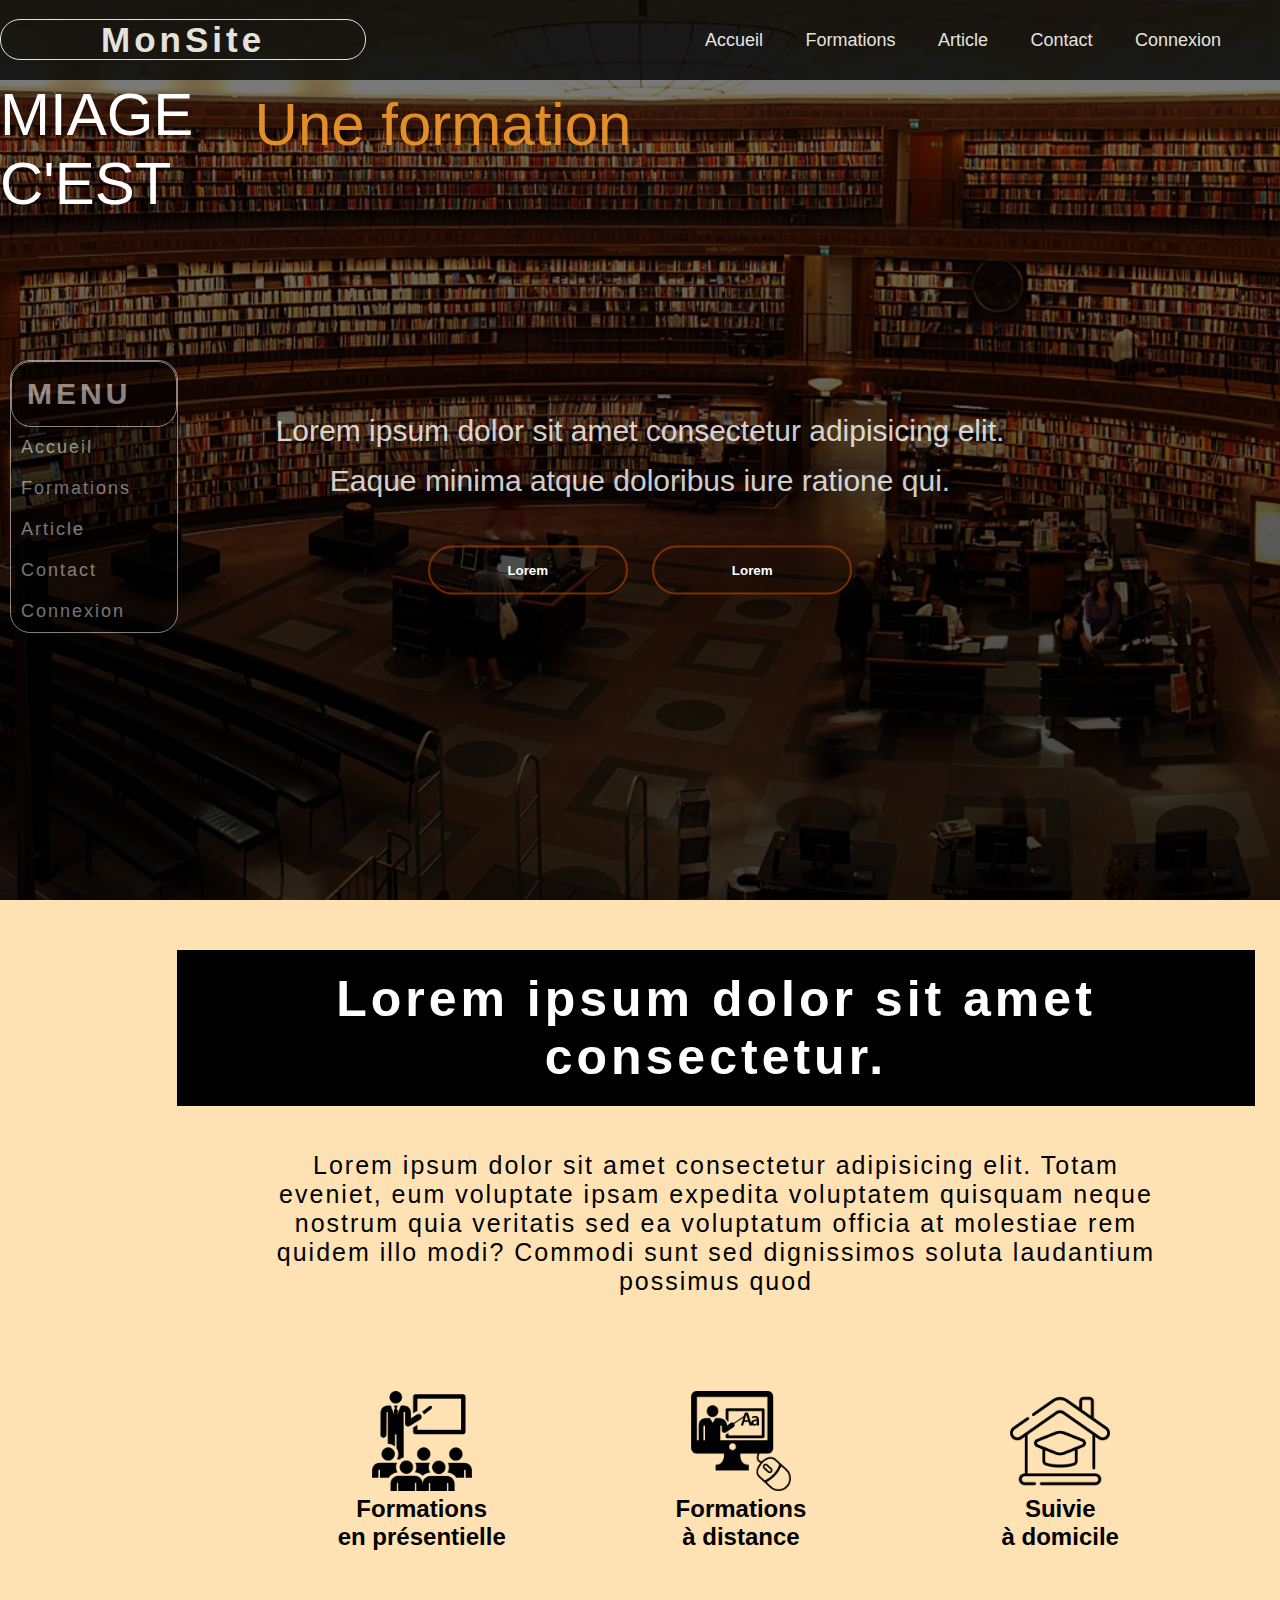
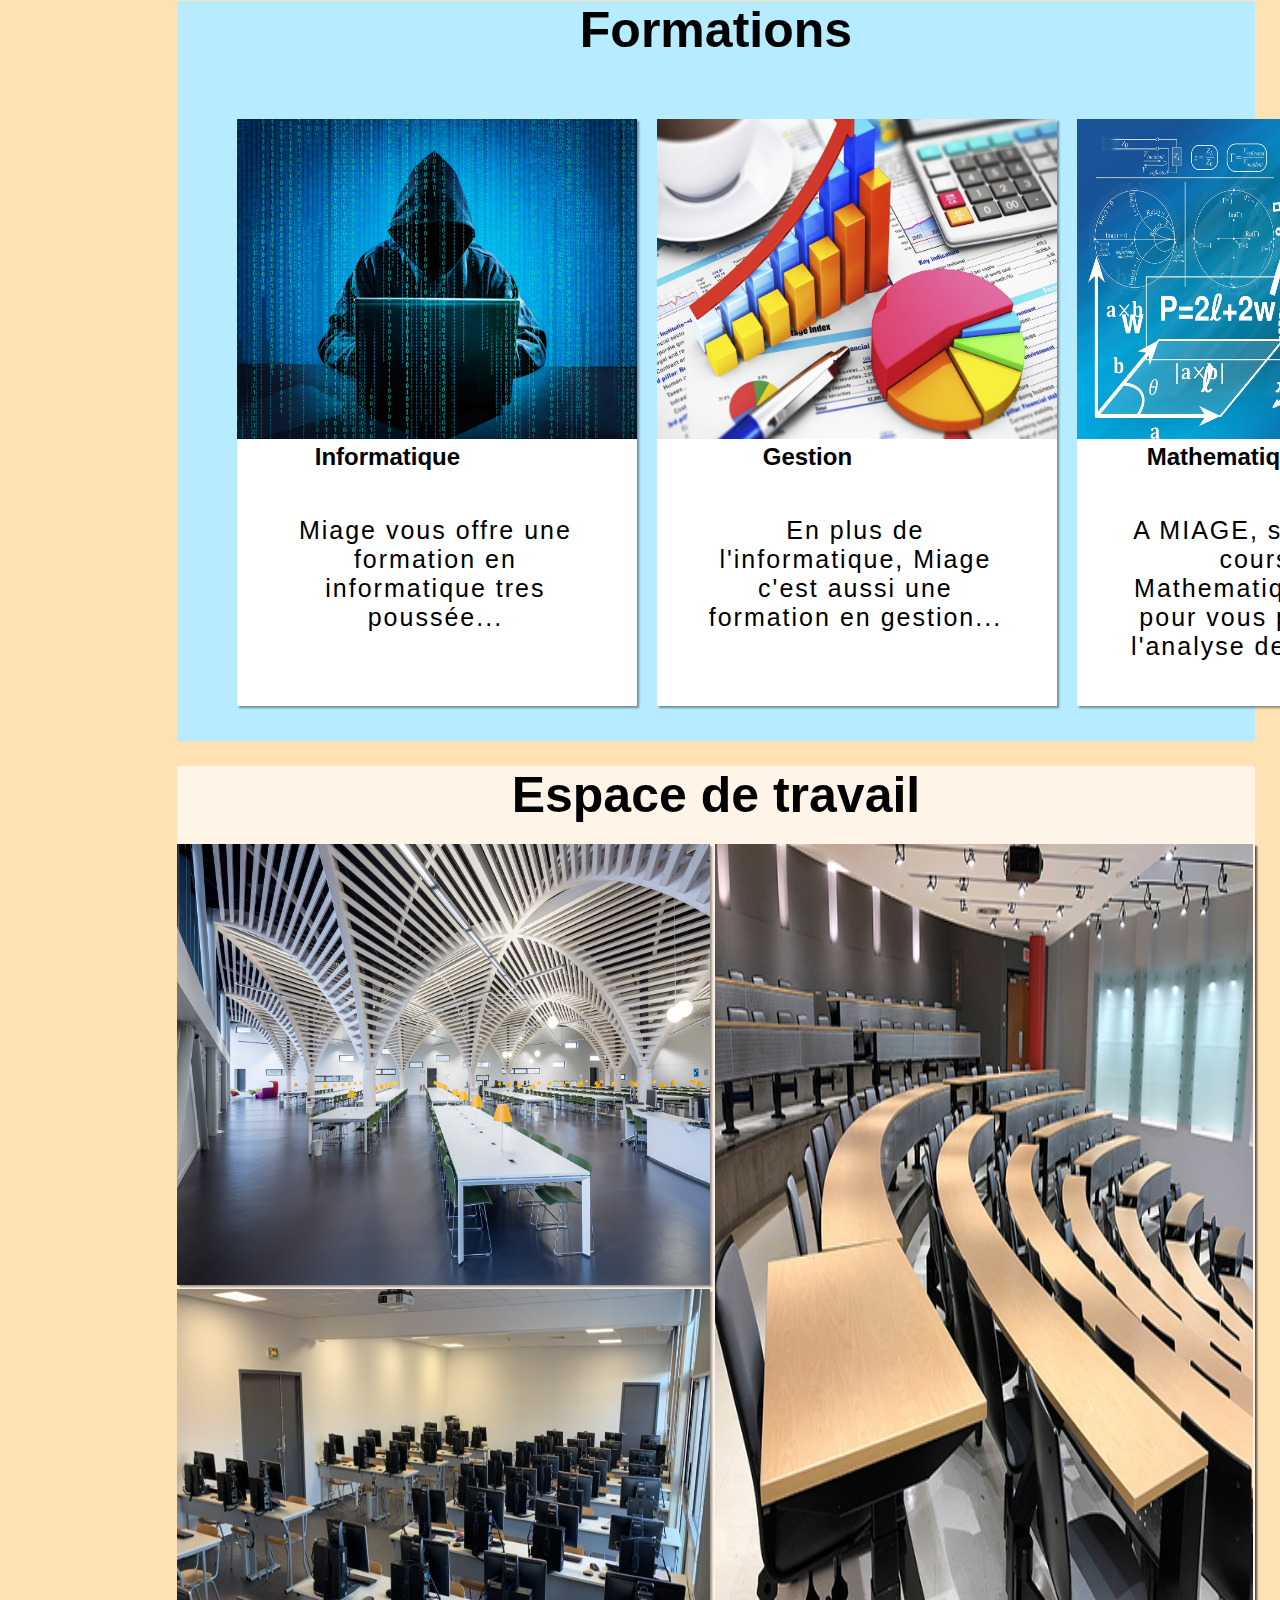
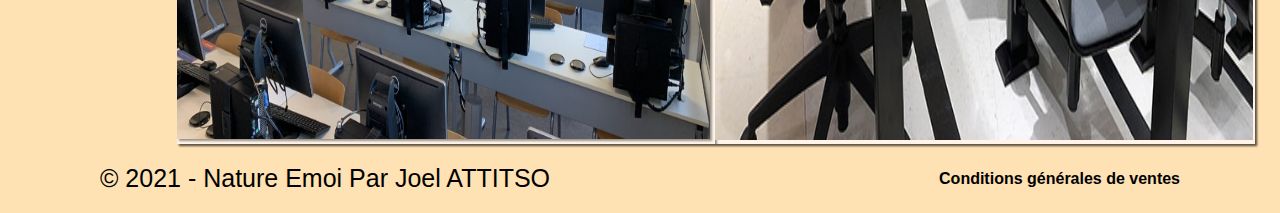
<file: index.html>
<!DOCTYPE html>
<html lang="fr">
<head>
    <meta charset="UTF-8">
    <meta http-equiv="X-UA-Compatible" content="IE=edge">
    <meta name="viewport" content="width=device-width, initial-scale=1.0">
    <title>Document</title>
    <link rel="stylesheet" href="css/style.css">
</head>
<body>
    <header>
        <nav>
            <label class="logo">MonSite</label>
            <ul>
                <li><a href="#">Accueil</a></li>
                <li><a href="#">Formations</a></li>
                <li><a href="#">Article</a></li>
                <li><a href="#">Contact</a></li>
                <li><a class="active" href="login/login_page.html">Connexion</a></li>
            </ul>
        </nav>
        <div class="texteBx">
            <div class="one">MIAGE C'EST</div>
            <ul class="two">
                <li><span>Une formation de qualitée</span></li>
                <li><span>Un diplôme de valeur</span></li>
                <li><span>L'école qui vous faut</span></li>
                <li><span>Un diplôme de valeur</span></li>
            </ul>
        </div>
        <div class="header_content">
            <h4>Lorem ipsum dolor sit amet consectetur adipisicing elit. <br> Eaque minima atque doloribus iure ratione qui.</h4>
            <div>
                <button type="button"><span></span>Lorem</button>
                <button type="button"><span></span>Lorem</button>
            </div>
        </div>
    </header>
    <div id="content">
        <nav>
            <h1 class="logo">MENU</h1>
            <ul>
                <li><a href="#">Accueil</a></li>
                <li><a href="php/users_list.php">Formations</a></li>
                <li><a href="#">Article</a></li>
                <li><a href="#">Contact</a></li>
                <li><a href="login/login_page.html">Connexion</a></li>
            </ul>
        </nav>
        <section id="main_section">

            <h1 class="firsth1">Lorem ipsum dolor sit amet consectetur.</h1>
            <p class="para_description">Lorem ipsum dolor sit amet consectetur adipisicing 
                elit. Totam eveniet, eum voluptate ipsam expedita 
                voluptatem quisquam neque nostrum quia veritatis sed 
                ea voluptatum officia at molestiae rem quidem illo modi? 
                Commodi sunt sed dignissimos soluta laudantium possimus quod
            </p>
            <section class="services">
                <div class="services_chlid">
                    <img src="assets/icons/salle-de-classe.png" alt="">
                    <h2>Formations <br> en présentielle</h2>
                </div>
                <div class="services_chlid">
                    <img src="assets/icons/cours-en-ligne.png" alt="">
                    <h2>Formations <br> à distance</h2>
                </div>
                <div class="services_chlid">
                    <img src="assets/icons/enseignement-a-domicile.png" alt="">
                    <h2>Suivie <br> à domicile</h2>
                </div>
            </section>
            <section class="formation">
                <h1>Formations</h1>
                <div class="formationBx">
                    <div>
                        <img src="assets/images/hacker.jpg" alt="">
                        <h2>Informatique</h2>
                        <p>Miage vous offre une formation en informatique tres poussée...</p>
                    </div>
                    <div>
                        <img src="assets/images/gestion-des-entreprises.jpg" alt="">
                        <h2>Gestion</h2>
                        <p>En plus de l'informatique, Miage c'est aussi une formation en gestion...</p>
                    </div>
                    <div>
                        <img src="assets/images/geometry-g11ec9b88b_1920.jpg" alt="">
                        <h2>Mathematique</h2>
                        <p>A MIAGE, se sont des cours de Mathematique conçus pour vous préparer a l'analyse des données</p>
                    </div>
                </div>
            </section>
            <section class="workspaceBx">
                <h1>Espace de travail</h1>
                <div class="workspaceBxdiv">
                    <div class="firstdiv">
                        <div class="firstdiv1">
                            <img src="assets/images/espace de travail.jpg" alt="">
                        </div>
                        <div class="firstdiv2"><img src="assets/images/ordi1.jpg" alt=""></div>
                    </div>
                    <div class="seconddiv">
                        <img src="assets/images/salle-ibm.jpg" alt="">
                    </div>
                </div>
            </section>
            <!-- <section class="formation">
                
                <p>Structuré selon l'architecture des études supérieures LMD (Licence, Master, Doctorat),</p>
                <p>Accessible dès la première année de Licence après l’obtention du Baccalauréat,</p>
                <p>Dès la Licence et a fortiori en Master, le Parcours MIAGE_ donne à ses étudiants une double compétence en sciences numériques et en management.</p>
            </section> -->
        </section>
        
    </div>
    <footer>
        <p class="copyright">&copy; 2021 - Nature Emoi Par Joel ATTITSO</p>
        <a href="" class="cgv">Conditions générales de ventes</a>
    </footer>
</body>
</html>
</file>
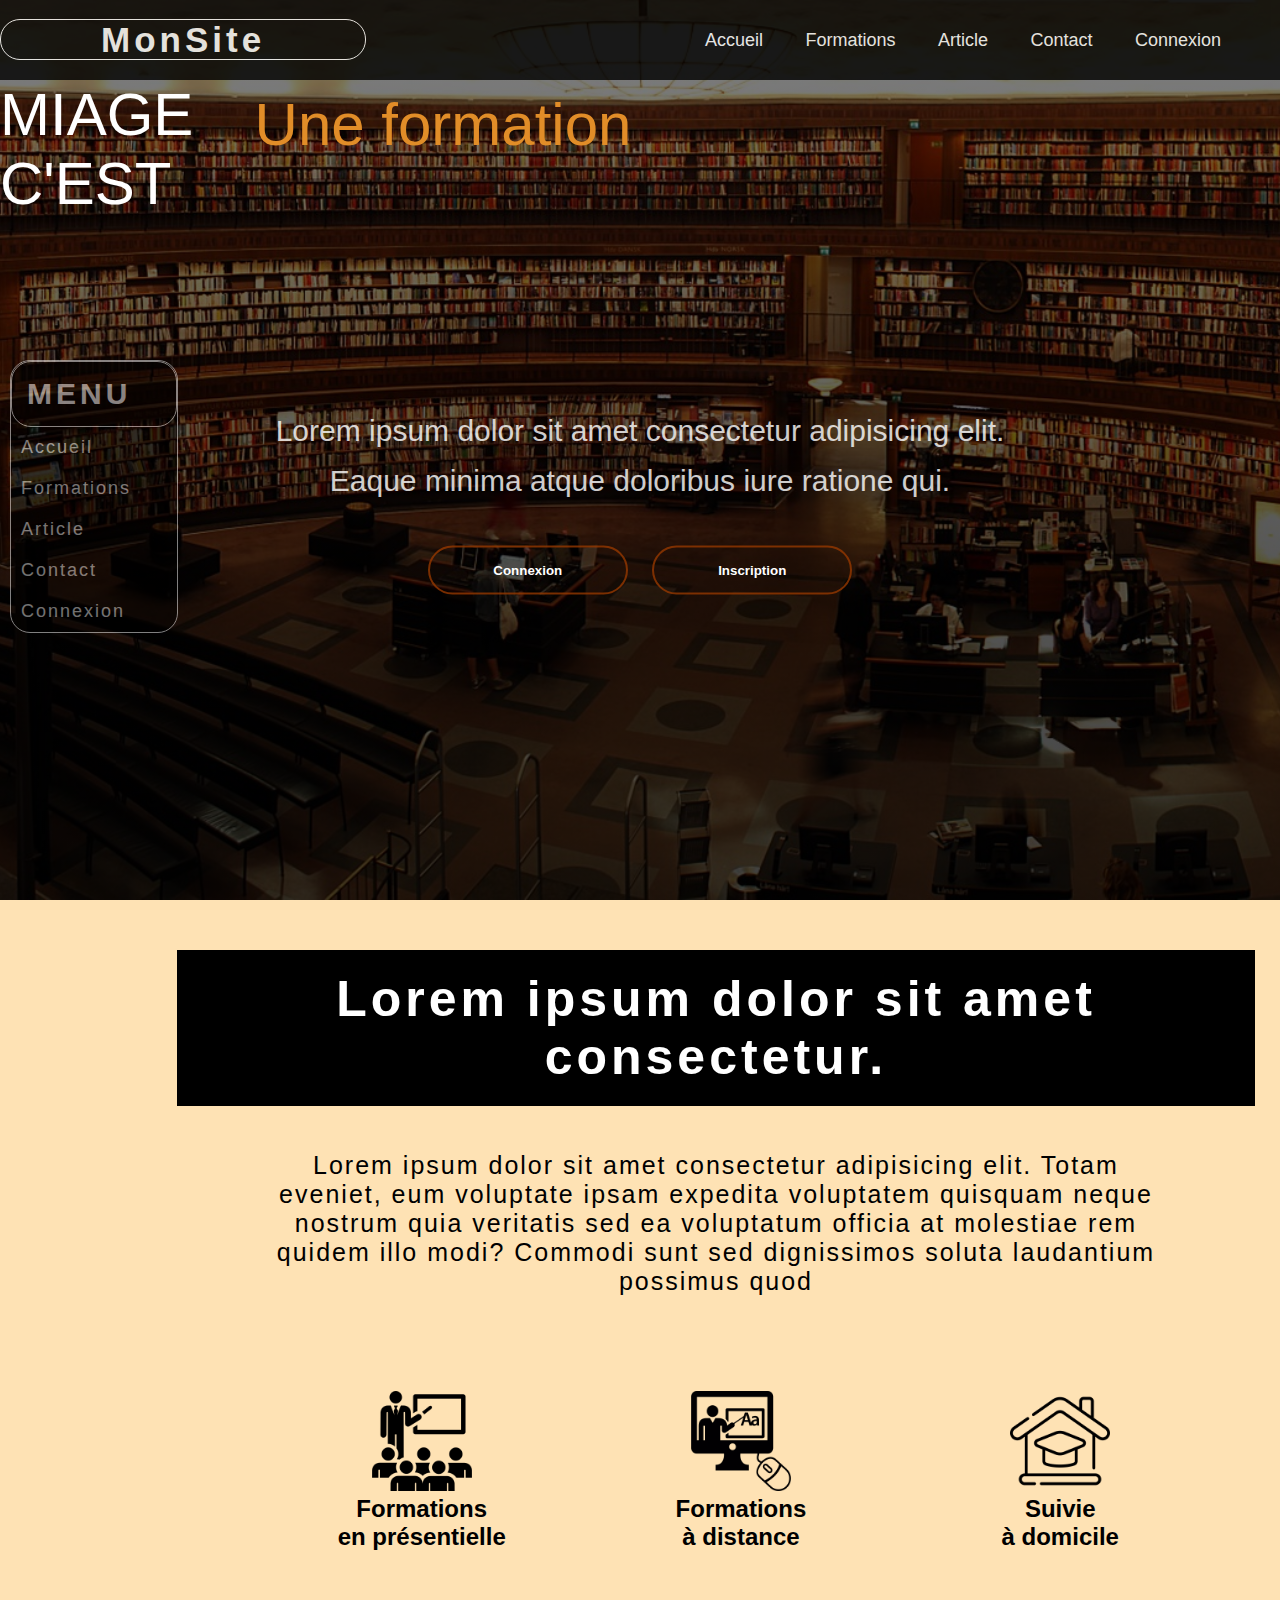
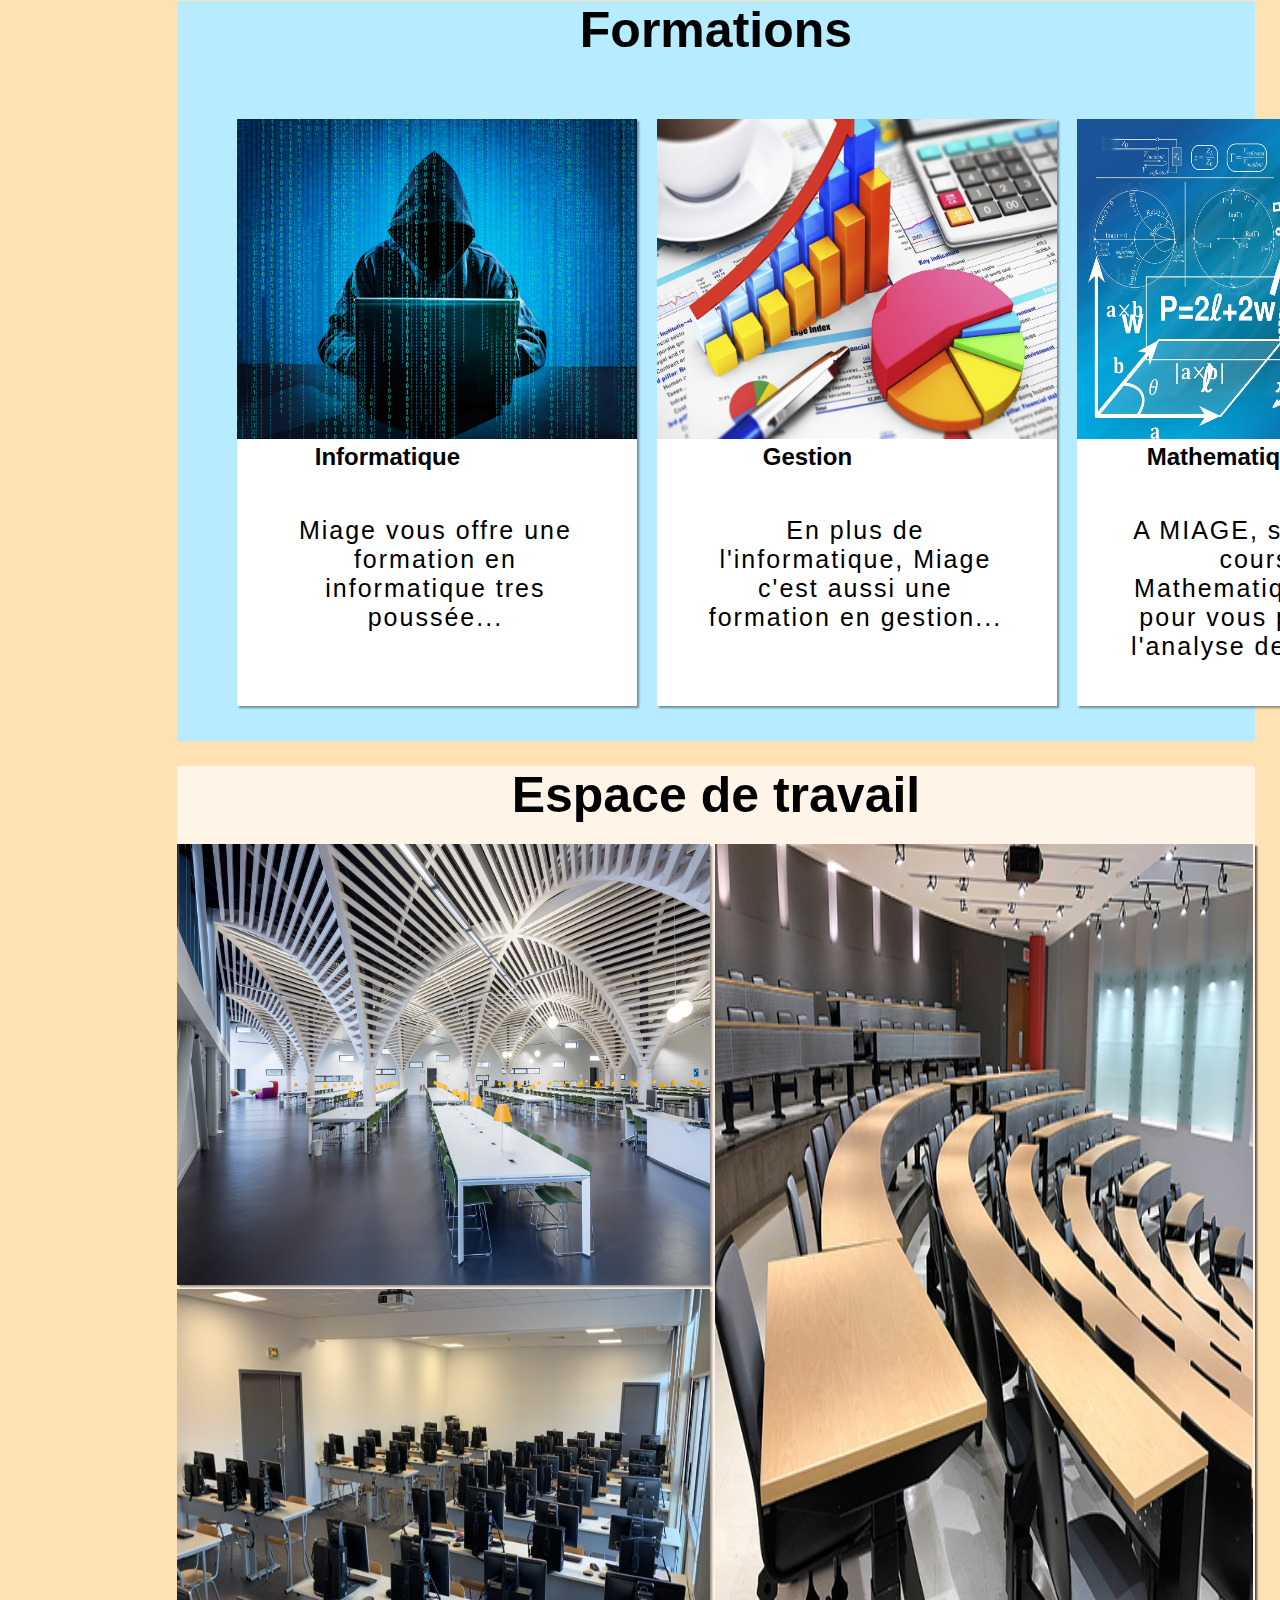
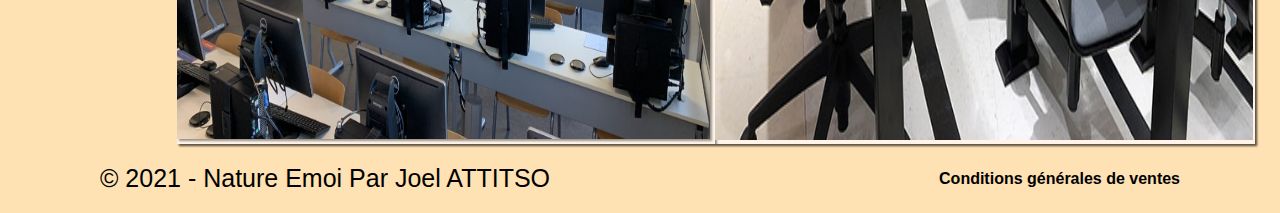
<file: Version 1/index.html>
<!DOCTYPE html>
<html lang="fr">
<head>
    <meta charset="UTF-8">
    <meta http-equiv="X-UA-Compatible" content="IE=edge">
    <meta name="viewport" content="width=device-width, initial-scale=1.0">
    <title>Document</title>
    <link rel="stylesheet" href="css/style.css">
</head>
<body>
    <header>
        <nav>
            <label class="logo">MonSite</label>
            <ul>
                <li><a href="#">Accueil</a></li>
                <li><a href="#">Formations</a></li>
                <li><a href="#">Article</a></li>
                <li><a href="#">Contact</a></li>
                <li><a class="active" href="login/login_page.html">Connexion</a></li>
            </ul>
        </nav>
        <div class="texteBx">
            <div class="one">MIAGE C'EST</div>
            <ul class="two">
                <li><span>Une formation de qualitée</span></li>
                <li><span>Un diplôme de valeur</span></li>
                <li><span>L'école qui vous faut</span></li>
                <li><span>Un diplôme de valeur</span></li>
            </ul>
        </div>
        <div class="header_content">
            <h4>Lorem ipsum dolor sit amet consectetur adipisicing elit. <br> Eaque minima atque doloribus iure ratione qui.</h4>
            <div>
                <button type="button"><span></span>Connexion</button>
                <button type="button"><span></span>Inscription</button>
            </div>
        </div>
    </header>
    <div id="content">
        <nav>
            <h1 class="logo">MENU</h1>
            <ul>
                <li><a href="#">Accueil</a></li>
                <li><a href="php/users_list.php">Formations</a></li>
                <li><a href="#">Article</a></li>
                <li><a href="#">Contact</a></li>
                <li><a href="login/login_page.html">Connexion</a></li>
            </ul>
        </nav>
        <section id="main_section">

            <h1 class="firsth1">Lorem ipsum dolor sit amet consectetur.</h1>
            <p class="para_description">Lorem ipsum dolor sit amet consectetur adipisicing 
                elit. Totam eveniet, eum voluptate ipsam expedita 
                voluptatem quisquam neque nostrum quia veritatis sed 
                ea voluptatum officia at molestiae rem quidem illo modi? 
                Commodi sunt sed dignissimos soluta laudantium possimus quod
            </p>
            <section class="services">
                <div class="services_chlid">
                    <img src="assets/icons/salle-de-classe.png" alt="">
                    <h2>Formations <br> en présentielle</h2>
                </div>
                <div class="services_chlid">
                    <img src="assets/icons/cours-en-ligne.png" alt="">
                    <h2>Formations <br> à distance</h2>
                </div>
                <div class="services_chlid">
                    <img src="assets/icons/enseignement-a-domicile.png" alt="">
                    <h2>Suivie <br> à domicile</h2>
                </div>
            </section>
            <section class="formation">
                <h1>Formations</h1>
                <div class="formationBx">
                    <div>
                        <img src="assets/images/hacker.jpg" alt="">
                        <h2>Informatique</h2>
                        <p>Miage vous offre une formation en informatique tres poussée...</p>
                    </div>
                    <div>
                        <img src="assets/images/gestion-des-entreprises.jpg" alt="">
                        <h2>Gestion</h2>
                        <p>En plus de l'informatique, Miage c'est aussi une formation en gestion...</p>
                    </div>
                    <div>
                        <img src="assets/images/geometry-g11ec9b88b_1920.jpg" alt="">
                        <h2>Mathematique</h2>
                        <p>A MIAGE, se sont des cours de Mathematique conçus pour vous préparer a l'analyse des données</p>
                    </div>
                </div>
            </section>
            <section class="workspaceBx">
                <h1>Espace de travail</h1>
                <div class="workspaceBxdiv">
                    <div class="firstdiv">
                        <div class="firstdiv1">
                            <img src="assets/images/espace de travail.jpg" alt="">
                        </div>
                        <div class="firstdiv2"><img src="assets/images/ordi1.jpg" alt=""></div>
                    </div>
                    <div class="seconddiv">
                        <img src="assets/images/salle-ibm.jpg" alt="">
                    </div>
                </div>
            </section>
            <!-- <section class="formation">
                
                <p>Structuré selon l'architecture des études supérieures LMD (Licence, Master, Doctorat),</p>
                <p>Accessible dès la première année de Licence après l’obtention du Baccalauréat,</p>
                <p>Dès la Licence et a fortiori en Master, le Parcours MIAGE_ donne à ses étudiants une double compétence en sciences numériques et en management.</p>
            </section> -->
        </section>
        
    </div>
    <footer>
        <p class="copyright">&copy; 2021 - Nature Emoi Par Joel ATTITSO</p>
        <a href="" class="cgv">Conditions générales de ventes</a>
    </footer>
</body>
</html>
</file>
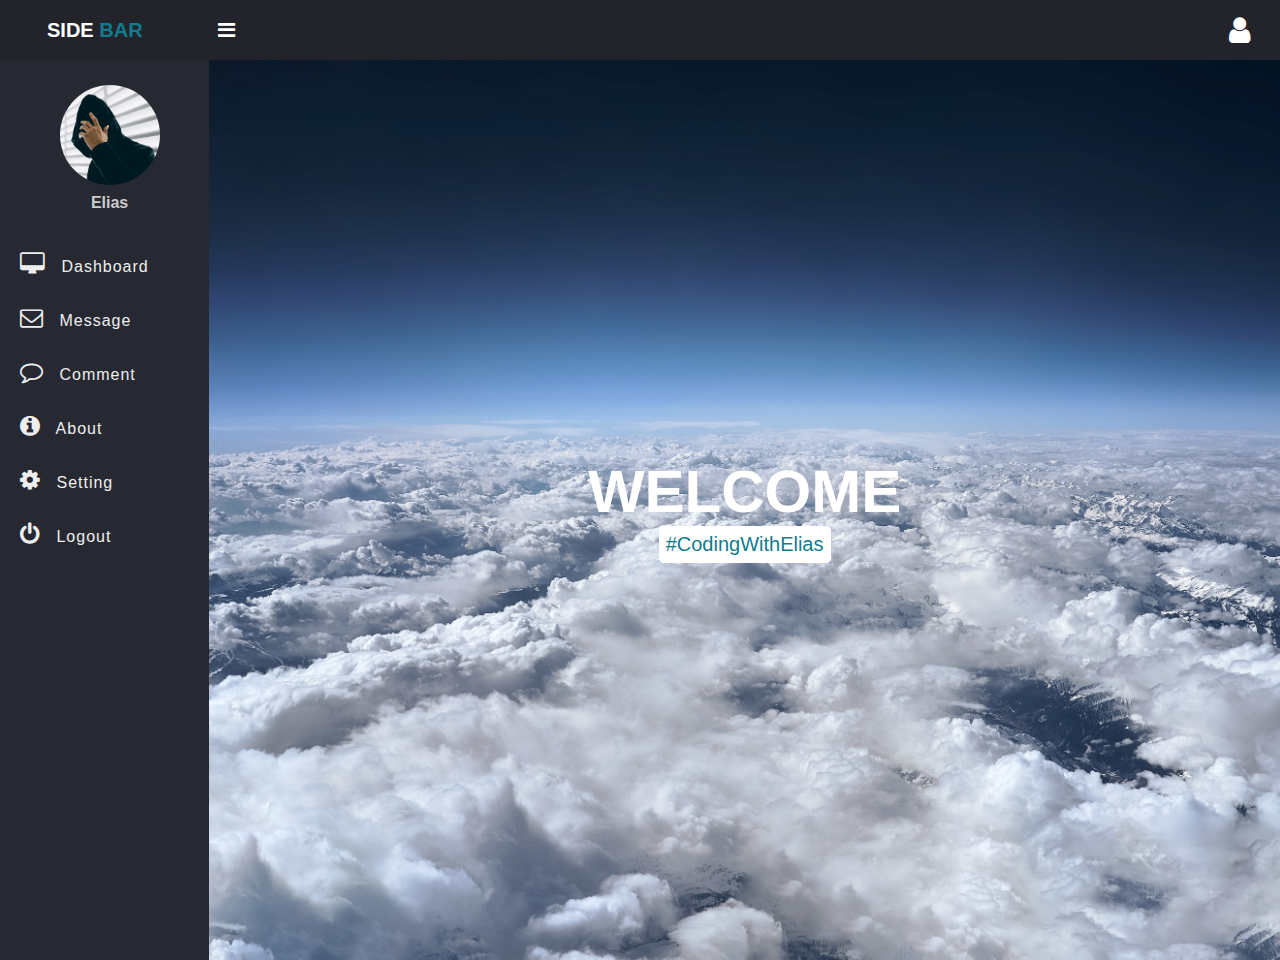
<file: composent/admin/css-dashboard-main/index.html>
<!DOCTYPE html>
<html>
<head>
	<title>Dashboard</title>
	<link rel="stylesheet" href="https://stackpath.bootstrapcdn.com/font-awesome/4.7.0/css/font-awesome.min.css">
	<link rel="stylesheet" href="css/style.css">
</head>
<body>
	<input type="checkbox" id="checkbox">
	<header class="header">
		<h2 class="u-name">SIDE <b>BAR</b>
			<label for="checkbox">
				<i id="navbtn" class="fa fa-bars" aria-hidden="true"></i>
			</label>
		</h2>
		<i class="fa fa-user" aria-hidden="true"></i>
	</header>
	<div class="body">
		<nav class="side-bar">
			<div class="user-p">
				<img src="img/user.jpg">
				<h4>Elias</h4>
			</div>
			<ul>
				<li>
					<a href="#">
						<i class="fa fa-desktop" aria-hidden="true"></i>
						<span>Dashboard</span>
					</a>
				</li>
				<li>
					<a href="#">
						<i class="fa fa-envelope-o" aria-hidden="true"></i>
						<span>Message</span>
					</a>
				</li>
				<li>
					<a href="#">
						<i class="fa fa-comment-o" aria-hidden="true"></i>
						<span>Comment</span>
					</a>
				</li>
				<li>
					<a href="#">
						<i class="fa fa-info-circle" aria-hidden="true"></i>
						<span>About</span>
					</a>
				</li>
				<li>
					<a href="#">
						<i class="fa fa-cog" aria-hidden="true"></i>
						<span>Setting</span>
					</a>
				</li>
				<li>
					<a href="#">
						<i class="fa fa-power-off" aria-hidden="true"></i>
						<span>Logout</span>
					</a>
				</li>
			</ul>
		</nav>
		<section class="section-1">
			<h1>WELCOME</h1>
			<p>#CodingWithElias</p>
		</section>
	</div>

</body>
</html>
</file>
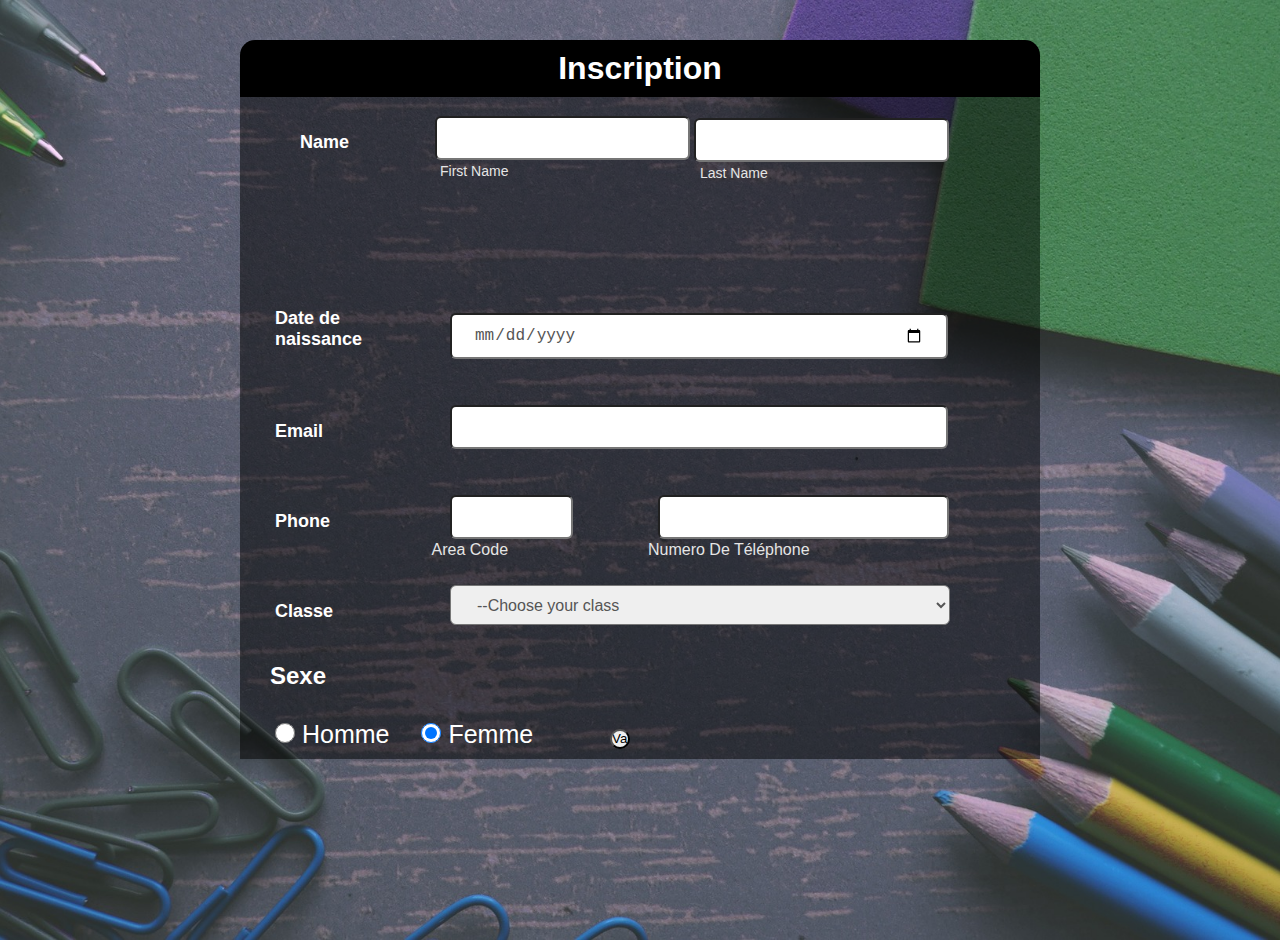
<file: login/registration.html>
<!DOCTYPE html>
<html lang="en">
<head>
    <meta charset="UTF-8">
    <meta http-equiv="X-UA-Compatible" content="IE=edge">
    <meta name="viewport" content="width=device-width, initial-scale=1.0">
    <title>page d'inscription</title>
    <link rel="stylesheet" href="../css/style-registration.css">
</head>
<body>
    <div class="regform"><h1>Inscription</h1></div>
    <div class="main">
        <form id="name" action="../php/insert.php" method="POST">
            <div class="name">
                <h2 class="name">Name</h2>
                <input type="text" class="firstname" name="first_name">
                <label for="" class="firstlabel">first name</label>
                <input type="text" class="lastname" name="last_name">
                <label class="lastlabel"> last name</label>
            </div>
            
            <h2 class="name">Date de naissance</h2>
            <input class="company" type="date" name="birthday">
            
            <h2 class="name">Email</h2>
            <input class="company" type="email" name="email">
            
            <h2 class="name">Phone</h2>
            <input class="code" type="text" name="area_code">
            <label class="area_code">Area Code</label>
            <input class="number" type="text" name="phone">
            <label class="phone-number">Numero de téléphone</label>
            
            <h2 class="name">Classe</h2>
            <select name="class" class="option">
                <option disabled="disabled" selected="selected">--Choose your class</option>
                <option>Licence 1</option>
                <option>Licence 2</option>
                <option>Licence 3</option>
                <option>Master 1</option>
                <option>Master 2</option>                
            </select>
            
            <h2 class="student">Sexe</h2>
            <label class="radio">
                <input type="radio" class="radio-one" checked="checked" name="gender" value="homme">
                <span class="checkmark"></span>
                Homme
                <label class="radio">
                    <input type="radio" class="radio-two" checked="checked" name="gender" value="femme">
                    <span class="checkmark"></span>
                    Femme
                </label>
                <input type="submit" value="Valider">
                <!-- <button class="submit">Register</button> -->
            </label>
        </form>
    </div> 
</body>
</html>
</file>
<file: css/style.css>
*{
    padding: 0;
    margin: 0;
    text-decoration: none;
    list-style: none;
    font-family: sans-serif;
    /* background-color: rgb(224, 224, 224); */
}

body{
    background-color: rgba(253, 183, 70, 0.404);
}

h1{
    font-size: 50px;
    font-weight: bold;
}

p{
    font-size: 25px;
    font-weight:300;
}

/* -----section de l'entete------ */

header{
    background-image: linear-gradient(rgba(0,0,0,0.5),rgba(0,0,0,0.75)), url(../assets/images/bg.jpg);
    background-position: center;
    background-size: cover;
    width: 100%;
    height: 100vh;
}

header nav{
    /* position: fixed; */
    height: 80px;
    width: 100%;
    background: #000000;
    opacity: 80%;
}

header label.logo{
    font-size: 35px;
    font-weight: bold;
    color: white;
    padding: 0 100px;
    line-height: 80px;
}

header nav ul{
    float: right;
    margin-right: 40px;
}

header nav li{
    display: inline-block;
    margin: 0 8px;
    line-height: 80px;
}

header nav a{
    color: white;
    font-size: 18px;
    /* text-transform: uppercase; */
    border: 1px solid transparent;
    padding: 7px 10px;
    border-radius: 3PX;
}

a:hover{
    border: 1px solid white;
    letter-spacing: 4px;
    text-transform: uppercase;
    transition: .9s;
}

.header_content{
    width: 100%;
    position: absolute;
    top: 50%;
    transform: translateY(-50%);
    text-align: center;
    color: #fff;
    padding-top: 100px;
}

.header_content h4{
    margin: 20px auto;
    font-weight: 100;
    line-height: 50px;
    font-size: 30px;
    opacity: 80%;
}

button{
    width: 200px;
    padding: 15px 0;
    text-align: center;
    margin: 20px 10px;
    border-radius: 25px;
    font-weight: bold;
    border: 2px solid #963900ca;
    background: transparent;
    color: #fff;
    cursor: pointer;
    position: relative;
    overflow: hidden;
}

button span{
    background: #963900ca;
    height: 100%;
    width: 0%;
    border-radius: 25px;
    position: absolute;
    left: 0;
    bottom: 0;
    z-index: -1;
    transition: 0.5s;
}

button:hover span{
    width: 100%;
}

button:hover{
    border: none;
}

/* ------Animation de texte-------- */
.texteBx{
    display: flex;
}

.one{
    color: #fff;
    font-size: 60px;
    font-weight: 400;
}

.two{
    margin-left: 15px;
    height: 90px;
    line-height: 90px;
    overflow: hidden;
}

.two li{
    color: #e18d28;
    font-size: 60px;
    font-weight: 500;
    position: relative;
    top: 0;
    animation: slide 12s steps(4) infinite;
}

@keyframes slide{
    100%{
        top: -360px;
    }
}

.two li span{
    position:  relative;
    margin: 5px 0;
    line-height: 90px;
}

.two li span::after{
    content: "";
    position:  absolute;
    left: 0;
    height: 100%;
    width: 100%;
    background: #e18d28;
    border-left: 2px solid #fc6d6d;
    animation: typing 3s steps(10) infinite;
}

@keyframes typing{
    40%, 60%{
        left: calc(100% + 30px);
    }
}



/* ---------Conteneur du corp de la page--------- */
  
#content{
    position: relative;
    display: flex;
    width: 99%;
    height: auto;
    /* border: 1px solid; */
}

/* -------Menu de navigation lateral-------- */
#content nav{
    position: fixed;
    margin-top: -60vh;
    margin-left: 10px;
    width: 13%;
    background: #000;
    border: 1px solid white;
    border-radius: 20px;
    opacity: 50%;
    justify-content: center;
    align-items: center;
}   

#content nav ul a{
    color: rgb(226, 226, 226);
    font-size: 18px;
    letter-spacing: 2px;
    display: list-item;
    padding:10px;
} 

.logo{
    color: white;
    font-size: 30px;
    letter-spacing: 4px;
    padding: 15px;
    border: 1px solid white;
    border-radius: 20px;
}

.connexion{
    border: 2px solid white;
    border-radius: 20px;
}

#content nav:hover{
    background: #c56205d3;
    opacity: 100%;
    transition: .5s;

}

#content nav:hover ul a{
    font-size: 18px;
    letter-spacing: 2px;
    display: list-item;
    padding: 20px;
    border-bottom: 1px solid black;
    transition: .5s;

}
#content nav:hover ul a:hover{
    border: 1px solid white;
    transition: .5s;

}

#content nav:hover .logo{
    background-color: #000;
    border-bottom: 0px solid white;
    border-bottom-left-radius: 0px;
    border-bottom-right-radius: 0px;
    transition: .5s;
}

/* -------Section principale de la page------ */

#main_section{
    display: block;
    width: 85%;
    margin-left: 14%;
    text-align: center;
    justify-content: space-between;
    /* border: 1px solid; */
}

#main_section .firsth1{
    margin-top: 50px;
    color: #fff;
    letter-spacing: 4px;
    padding: 20px;
    background: #000;
}

#main_section p{
    margin: 7%;
    margin-top: 25px;
    margin-bottom: 25px;
    letter-spacing: 2px;
    padding: 20px;
}

/* -----Section services-------- */

.services{
    display: flex;
    width: 100%;
    justify-content: center;
    padding: 25px;
}

.services_chlid {
    width: 25%;
    /* border: 1px solid ; */
    margin: 25px;

}

.services_chlid img{
    height: 100px;
    width: 100px;
}

/* ------Section formation----- */

.formation{
    display: block;
    width: auto;
    align-items: center;
    justify-content: center;
    /* border: 1px solid; */
    background-color: rgb(183, 235, 255);
}

.formationBx{
    display: flex;
    margin: 25px;
    padding: 25px;

}

.formationBx div{
    display: block;
    margin: 10px;
    background-color: #fff;
    justify-content: space-between;
    box-shadow: 2px 2px 2px rgba(0, 0, 0, 0.4);
}


.formationBx img{
    height: 20rem;
    width: 25rem;
}

.formationBx h2,.formationBx p{
    width: 300px;
}

/* ------Section espace de travail----- */
.workspaceBx{
    display: block;
    width: 100%;
    height: auto;
    margin-top: 20px;;
    background-color: rgb(255, 244, 231);
}

.workspaceBx div {
    box-shadow: 2px 2px 2px rgba(0, 0, 0, 0.4); 
}
.workspaceBxdiv{
    display: flex;
    width: 100%;
    height: 100vh;
    margin-top: 20px;;
    box-shadow: none;
    /* border: 1px solid; */
}

.workspaceBx .firstdiv{
    display: block;
    width:50%;
    /* margin: 4px; */
}
.workspaceBx .firstdiv img{
    height: 100%;
    width: 100%;
    /* margin: 4px;
    padding: 4px; */
}

.workspaceBx .firstdiv1{
    width:99%;
    height: 49%;
    margin-bottom: 4px;
    margin-right: 0px;

}

.workspaceBx .firstdiv2{
    width:99%;
    height: 50%;
    margin-top: 4px;
}

.workspaceBx .seconddiv{
    width:50%;
    padding: 4px;
    padding-top: 0px;
    padding-left: 0px;
    padding-right: 2px;
}

.workspaceBx .seconddiv img{
    width:100%;
    height: 100%;
}

/* -----Pied de page----- */
footer {
    display: flex;
    justify-content: space-between;
    align-items: center;
    margin: 20px 100px;
    font-weight: 600;
}

footer a.cgv {
    text-decoration: none;
    color: black;
}
</file>
<file: Version 1/css/style.css>
*{
    padding: 0;
    margin: 0;
    text-decoration: none;
    list-style: none;
    font-family: sans-serif;
    /* background-color: rgb(224, 224, 224); */
}

body{
    background-color: rgba(253, 183, 70, 0.404);
}

h1{
    font-size: 50px;
    font-weight: bold;
}

p{
    font-size: 25px;
    font-weight:300;
}

/* -----section de l'entete------ */

header{
    background-image: linear-gradient(rgba(0,0,0,0.5),rgba(0,0,0,0.75)), url(../assets/images/bg.jpg);
    background-position: center;
    background-size: cover;
    width: 100%;
    height: 100vh;
}

header nav{
    /* position: fixed; */
    height: 80px;
    width: 100%;
    background: #000000;
    opacity: 80%;
}

header label.logo{
    font-size: 35px;
    font-weight: bold;
    color: white;
    padding: 0 100px;
    line-height: 80px;
}

header nav ul{
    float: right;
    margin-right: 40px;
}

header nav li{
    display: inline-block;
    margin: 0 8px;
    line-height: 80px;
}

header nav a{
    color: white;
    font-size: 18px;
    /* text-transform: uppercase; */
    border: 1px solid transparent;
    padding: 7px 10px;
    border-radius: 3PX;
}

a:hover{
    border: 1px solid white;
    letter-spacing: 4px;
    text-transform: uppercase;
    transition: .9s;
}

.header_content{
    width: 100%;
    position: absolute;
    top: 50%;
    transform: translateY(-50%);
    text-align: center;
    color: #fff;
    padding-top: 100px;
}

.header_content h4{
    margin: 20px auto;
    font-weight: 100;
    line-height: 50px;
    font-size: 30px;
    opacity: 80%;
}

button{
    width: 200px;
    padding: 15px 0;
    text-align: center;
    margin: 20px 10px;
    border-radius: 25px;
    font-weight: bold;
    border: 2px solid #963900ca;
    background: transparent;
    color: #fff;
    cursor: pointer;
    position: relative;
    overflow: hidden;
}

button span{
    background: #963900ca;
    height: 100%;
    width: 0%;
    border-radius: 25px;
    position: absolute;
    left: 0;
    bottom: 0;
    z-index: -1;
    transition: 0.5s;
}

button:hover span{
    width: 100%;
}

button:hover{
    border: none;
}

/* ------Animation de texte-------- */
.texteBx{
    display: flex;
}

.one{
    color: #fff;
    font-size: 60px;
    font-weight: 400;
}

.two{
    margin-left: 15px;
    height: 90px;
    line-height: 90px;
    overflow: hidden;
}

.two li{
    color: #e18d28;
    font-size: 60px;
    font-weight: 500;
    position: relative;
    top: 0;
    animation: slide 12s steps(4) infinite;
}

@keyframes slide{
    100%{
        top: -360px;
    }
}

.two li span{
    position:  relative;
    margin: 5px 0;
    line-height: 90px;
}

.two li span::after{
    content: "";
    position:  absolute;
    left: 0;
    height: 100%;
    width: 100%;
    background: #e18d28;
    border-left: 2px solid #fc6d6d;
    animation: typing 3s steps(10) infinite;
}

@keyframes typing{
    40%, 60%{
        left: calc(100% + 30px);
    }
}



/* ---------Conteneur du corp de la page--------- */
  
#content{
    position: relative;
    display: flex;
    width: 99%;
    height: auto;
    /* border: 1px solid; */
}

/* -------Menu de navigation lateral-------- */
#content nav{
    position: fixed;
    margin-top: -60vh;
    margin-left: 10px;
    width: 13%;
    background: #000;
    border: 1px solid white;
    border-radius: 20px;
    opacity: 50%;
    justify-content: center;
    align-items: center;
}   

#content nav ul a{
    color: rgb(226, 226, 226);
    font-size: 18px;
    letter-spacing: 2px;
    display: list-item;
    padding:10px;
} 

.logo{
    color: white;
    font-size: 30px;
    letter-spacing: 4px;
    padding: 15px;
    border: 1px solid white;
    border-radius: 20px;
}

.connexion{
    border: 2px solid white;
    border-radius: 20px;
}

#content nav:hover{
    background: #c56205d3;
    opacity: 100%;
    transition: .5s;

}

#content nav:hover ul a{
    font-size: 18px;
    letter-spacing: 2px;
    display: list-item;
    padding: 20px;
    border-bottom: 1px solid black;
    transition: .5s;

}
#content nav:hover ul a:hover{
    border: 1px solid white;
    transition: .5s;

}

#content nav:hover .logo{
    background-color: #000;
    border-bottom: 0px solid white;
    border-bottom-left-radius: 0px;
    border-bottom-right-radius: 0px;
    transition: .5s;
}

/* -------Section principale de la page------ */

#main_section{
    display: block;
    width: 85%;
    margin-left: 14%;
    text-align: center;
    justify-content: space-between;
    /* border: 1px solid; */
}

#main_section .firsth1{
    margin-top: 50px;
    color: #fff;
    letter-spacing: 4px;
    padding: 20px;
    background: #000;
}

#main_section p{
    margin: 7%;
    margin-top: 25px;
    margin-bottom: 25px;
    letter-spacing: 2px;
    padding: 20px;
}

/* -----Section services-------- */

.services{
    display: flex;
    width: 100%;
    justify-content: center;
    padding: 25px;
}

.services_chlid {
    width: 25%;
    /* border: 1px solid ; */
    margin: 25px;

}

.services_chlid img{
    height: 100px;
    width: 100px;
}

/* ------Section formation----- */

.formation{
    display: block;
    width: auto;
    align-items: center;
    justify-content: center;
    /* border: 1px solid; */
    background-color: rgb(183, 235, 255);
}

.formationBx{
    display: flex;
    margin: 25px;
    padding: 25px;

}

.formationBx div{
    display: block;
    margin: 10px;
    background-color: #fff;
    justify-content: space-between;
    box-shadow: 2px 2px 2px rgba(0, 0, 0, 0.4);
}


.formationBx img{
    height: 20rem;
    width: 25rem;
}

.formationBx h2,.formationBx p{
    width: 300px;
}

/* ------Section espace de travail----- */
.workspaceBx{
    display: block;
    width: 100%;
    height: auto;
    margin-top: 20px;;
    background-color: rgb(255, 244, 231);
}

.workspaceBx div {
    box-shadow: 2px 2px 2px rgba(0, 0, 0, 0.4); 
}
.workspaceBxdiv{
    display: flex;
    width: 100%;
    height: 100vh;
    margin-top: 20px;;
    box-shadow: none;
    /* border: 1px solid; */
}

.workspaceBx .firstdiv{
    display: block;
    width:50%;
    /* margin: 4px; */
}
.workspaceBx .firstdiv img{
    height: 100%;
    width: 100%;
    /* margin: 4px;
    padding: 4px; */
}

.workspaceBx .firstdiv1{
    width:99%;
    height: 49%;
    margin-bottom: 4px;
    margin-right: 0px;

}

.workspaceBx .firstdiv2{
    width:99%;
    height: 50%;
    margin-top: 4px;
}

.workspaceBx .seconddiv{
    width:50%;
    padding: 4px;
    padding-top: 0px;
    padding-left: 0px;
    padding-right: 2px;
}

.workspaceBx .seconddiv img{
    width:100%;
    height: 100%;
}

/* -----Pied de page----- */
footer {
    display: flex;
    justify-content: space-between;
    align-items: center;
    margin: 20px 100px;
    font-weight: 600;
}

footer a.cgv {
    text-decoration: none;
    color: black;
}
</file>
<file: composent/admin/css-dashboard-main/css/style.css>
* {
	padding: 0;
	margin: 0;
	box-sizing: border-box;
	font-family: arial, sans-serif;
}
.header {
	display: flex;
	justify-content: space-between;
	align-items: center;
	padding: 15px 30px;
	background: #23242b;
	color: #fff;
}
.u-name {
	font-size: 20px;
	padding-left: 17px;
}
.u-name b {
	color: #127b8e;
}
.header i {
	font-size: 30px;
	cursor: pointer;
	color: #fff;
}
.header i:hover {
	color: #127b8e;
}
.user-p {
	text-align: center;
	padding-left: 10px;
	padding-top: 25px;
}
.user-p img {
	width: 100px;
	border-radius: 50%;
}
.user-p h4 {
	color: #ccc;
	padding: 5px 0;

}
.side-bar {
	width: 250px;
	background: #262931;
	min-height: 100vh;
	transition: 500ms width;
}
.body {
	display: flex;
}
.section-1 {
	width: 100%;
	background: url("../img/bg.jpg");
	background-size: cover;
	background-position: center;
	display: flex;
	justify-content: center;
	align-items: center;
	flex-direction: column;
}
.section-1 h1 {
	color: #fff;
	font-size: 60px;
}
.section-1 p {
	color: #127b8e;
	font-size: 20px;
	background: #fff;
	padding: 7px;
	border-radius: 5px;
}
.side-bar ul {
	margin-top: 20px;
	list-style: none;
}
.side-bar ul li {
	font-size: 16px;
	padding: 15px 0px;
	padding-left: 20px;
	transition: 500ms background;
	white-space: nowrap;
	overflow: hidden;
	text-overflow: ellipsis;
}
.side-bar ul li:hover {
	background: #127b8e;
}
.side-bar ul li a {
	text-decoration: none;
	color: #eee;
	cursor: pointer;
	letter-spacing: 1px;
}
.side-bar ul li a i {
	display: inline-block;
	padding-right: 10px;
	font-size: 23px;
}
#navbtn {
	display: inline-block;
	margin-left: 70px;
	font-size: 20px;
	transition: 500ms color;
}
#checkbox {
	display: none;
}
#checkbox:checked ~ .body .side-bar {
	width: 60px;
}
#checkbox:checked ~ .body .side-bar .user-p{
	visibility: hidden;
}
#checkbox:checked ~ .body .side-bar a span{
	display: none;
}
</file>
<file: css/style-registration.css>
*{
    margin: 0;
    padding: 0;
}

body{
    background: url(../assets/images/pencils-g2e23325ce_1920.jpg) no-repeat;
    background-position: center;
    background-size: cover;
    font-family: sans-serif;
    margin-top: 40px;
    height: 100vh;
    width: 100%;
}

.regform{
    width: 800px;
    background-color: rgba(0, 0, 0, 6);
    margin: auto;
    color: #fff;
    padding: 10px 0;
    text-align: center;
    border-radius: 15px 15px 0px 0px;
}

.main{
    background-color: rgba(0, 0, 0, 0.5);
    width: 800px;
    margin: auto;
}

form{
    padding: 10px;
}

#name{
    width: 100%;

}

.name{
    margin-left: 25px;
    margin-top: 25px;
    width: 125px;
    color: white;
    font-size: 18px;
    font-weight: 700px;
}

.firstname{
    position: relative;
    left: 160px;
    top: -37px;
    line-height: 40px;
    border-radius: 6px;
    padding: 0 22px;
    font-size: 16px;
}

.lastname{
    position: relative;
    left: 419px;
    top: -100px;
    line-height: 40px;
    border-radius: 6px;
    padding: 0 22px;
    font-size: 16px;
    color: #555;
}

.firstlabel{
    position: relative;
    color: #e5e5e5;
    text-transform: capitalize;
    font-size: 14px;
    left: 165px;
    top: -37px;
}

.lastlabel{
    position: relative;
    color: #e5e5e5;
    text-transform: capitalize;
    font-size: 14px;
    left: 425px;
    top: -100px;
}

.company{
    position: relative;
    left: 200px;
    top: -37px;
    line-height: 40px;
    width: 450px;
    border-radius: 6px;
    padding: 0 22px;
    font-size: 16px;
    color: #555;
}

.code{
    position: relative;
    left: 200px;
    top: -37px;
    line-height: 40px;
    width: 75px;
    border-radius: 6px;
    padding: 0 22px;
    font-size: 16px;
    color: #555;
}
.number{
    position: relative;
    left: 200px;
    top: -37px;
    line-height: 40px;
    width: 243px;
    border-radius: 6px;
    padding: 0 22px;
    font-size: 16px;
    color: #555;
}

.area_code{
    position: relative;
    color: #e5e5e5;
    text-transform: capitalize;
    left: 55px;
    top: -4px;
}

.phone-number{
    position: relative;
    color: #e5e5e5;
    text-transform: capitalize;
    left: -105px;
    top: -4px;
}

.option{
    position: relative;
    left: 200px;
    top: -37px;
    line-height: 40px;
    width: 500px;
    height: 40px;
    border-radius: 6px;
    padding: 0 22px;
    font-size: 16px;
    color: #555;
    outline: none;
    overflow: hidden; 
}

.option option{
    font-size: 20px;
}

#customer{
    margin-left: 25px;
    color: white;
    font-size: 18px;
}

.radio{
    display: inline-block;
    padding-right: 70px;
    font-size: 25px;
    margin-left: 25px;
    margin-top: 15PX;
    color: white;
}

.radio input{
    width: 20px;
    height: 20px;
    border-radius: 50%;
    cursor: pointer;
    outline: none;
}

button{
    background-color: #3baf9f;
    display: block;
    margin: 20px 0 0px 20px;
    text-align: center;
    border-radius: 12px;
    border: 2px solid #366473;
    padding: 14px 110px;
    color: white;
    cursor: pointer;
}

.student{
    margin-left: 20px;
    color: white;
}
</file>
